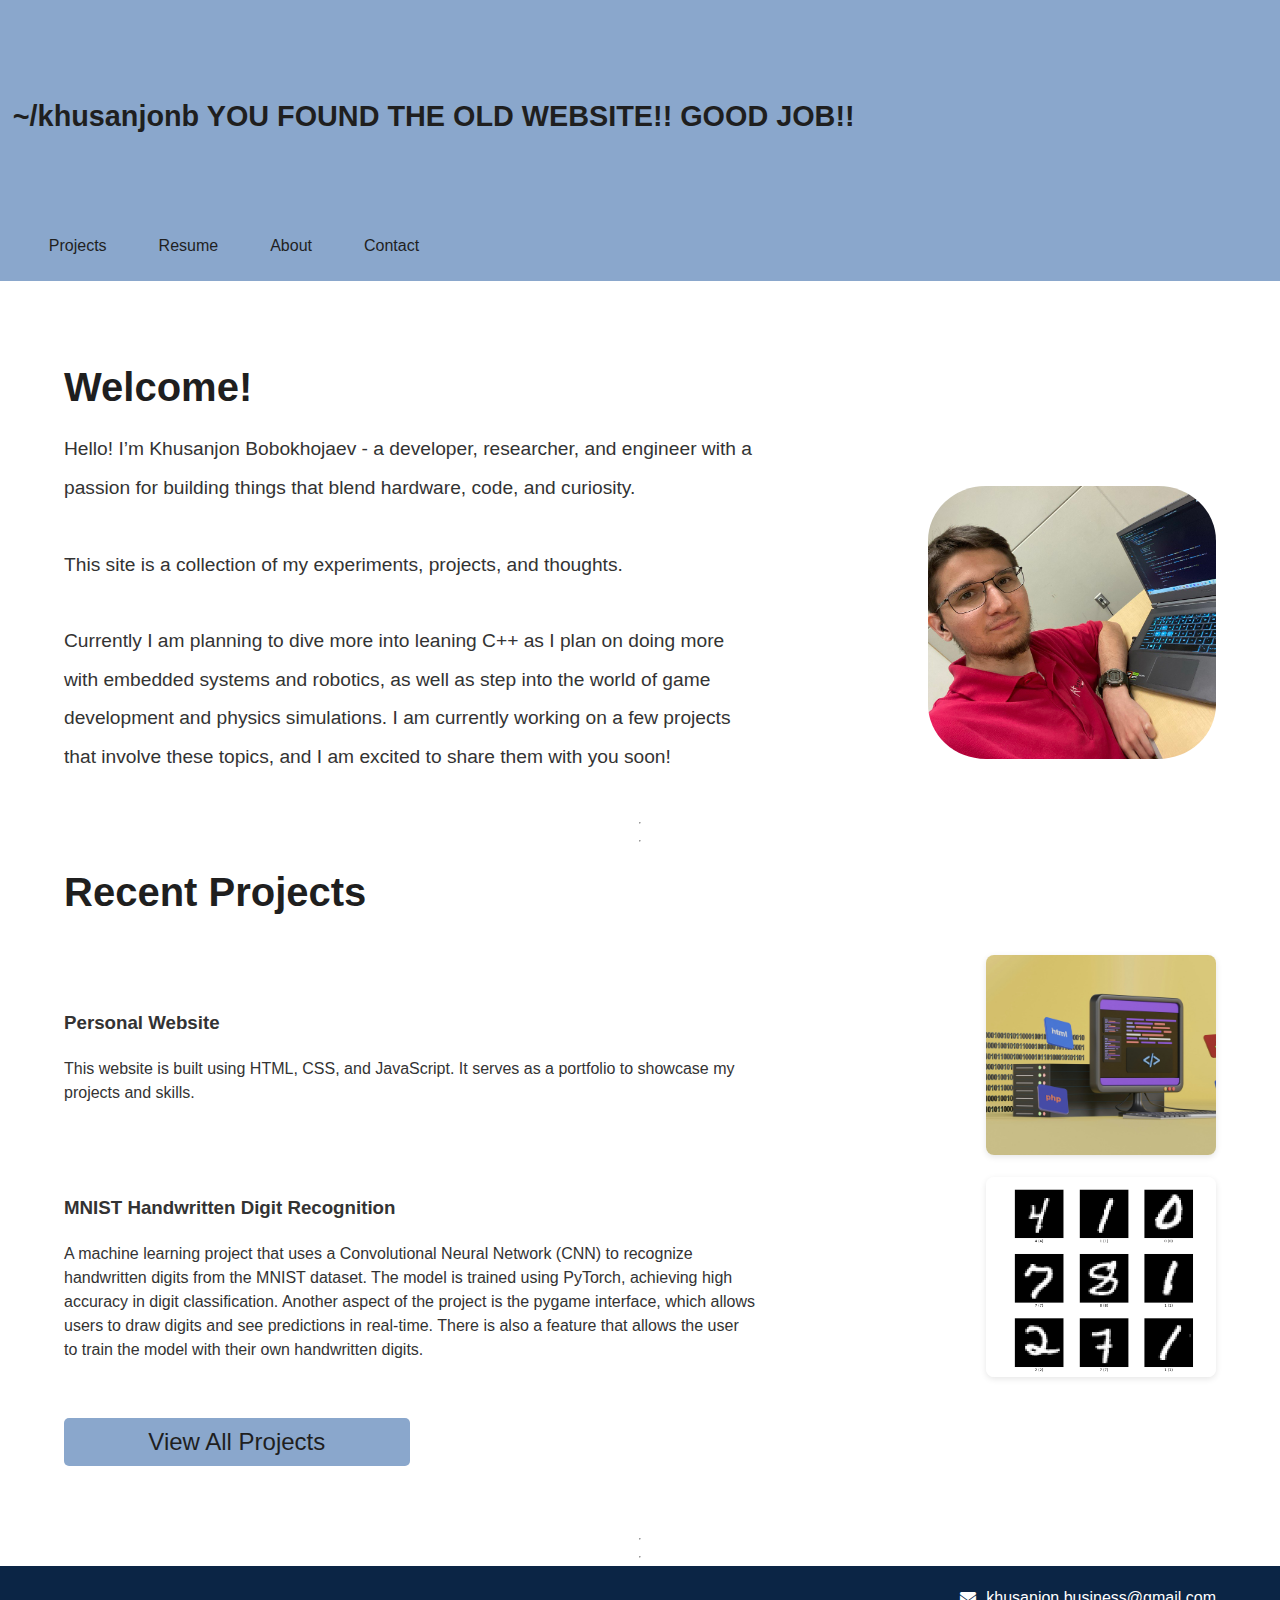
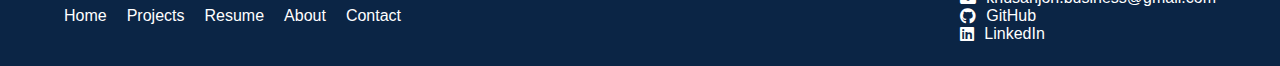
<file: index.html>
<!DOCTYPE html>
<html lang="en">
<head>
    <meta charset="UTF-8">
    <meta name="viewport" content="width=device-width, initial-scale=1.0">
    <meta name="google-site-verification" content="1ZOcUDlBni5vp25v9NvB8CLXTm-by5sF2yGdBp4MI4o" />
    <title>Khusanjon B</title>

    <link rel="stylesheet" href="style.css">
    <script src="script.js" defer></script>
    

    <!-- Icons - Letter-k icons created by Laisa Islam Ani - Flaticon-->
    <link rel="icon" href="images/WebsiteFavicon.png">
    <link rel="stylesheet" href="https://cdnjs.cloudflare.com/ajax/libs/font-awesome/6.5.0/css/all.min.css">

</head>
<body>

    <header id="header">
        <a href="index.html" style="all: unset; cursor: pointer;"><h1>~/khusanjonb YOU FOUND THE OLD WEBSITE!! GOOD JOB!!</h1></a>

        <nav id="topButtons">
            <a href="index.html">
                <button id="homeButton" style="display: none;">Home</button>
            </a>
            <a href="projects.html">
                <button id="projectsButton">Projects</button>
            </a>
            <a href="resume.html">
                <button id="resumeButton">Resume</button>
            </a>
            <a href="about.html">
                <button id="aboutButton">About</button>
            </a>
            <a href="contact.html">
                <button id="contactButton">Contact</button>
            </a>

        </nav>
    </header>

    <main id="mainContent">
        <h1>Welcome!</h1>
        <div id="intro">

            <pre>
Hello! I’m Khusanjon Bobokhojaev - a developer, researcher, and engineer with a passion for building things that blend hardware, code, and curiosity.

This site is a collection of my experiments, projects, and thoughts.

Currently I am planning to dive more into leaning C++ as I plan on doing more with embedded systems and robotics, as well as step into the world of game development and physics simulations. I am currently working on a few projects that involve these topics, and I am excited to share them with you soon!
            </pre>

            <img src="images/profilePhoto2.png" alt="Profile Picture" title="Me working on my SuperSymmetry optimization code" id="profilePicture" width="25%" style="border-radius: 20%;">

        </div>

        <hr>
        <hr>

        <section id="projectsSection">
            <h1>Recent Projects</h1>
            <div id="currentProjects">
                
            </div>
            
            <a href="projects.html" style="all:unset"><button id="moreProjects">View All Projects</button></a>
            <!-- <div class="projectCard">
                <img src="/Web Dev/PersonalWebsite/project1.jpg" alt="Project 1" class="thumbnail">
                <h3>Project 1</h3>
                <p>Description of Project 1.</p>
            </div>
            <div class="projectCard">
                <img src="/Web Dev/PersonalWebsite/project2.jpg" alt="Project 2" class="thumbnail">
                <h3>Project 2</h3>
                <p>Description of Project 2.</p>
            </div> -->

        </section>
    </main>

    <hr>
    <hr>

    <footer id="footer">

        <div id="quickLinks">
            <a href="index.html">Home</a>
            <a href="projects.html">Projects</a>
            <a href="resume.html">Resume</a>
            <a href="about.html">About</a>
            <a href="contact.html">Contact</a>
        </div>

        <div id="footerContacts">
            <a href="mailto:khusanjon.business@gmail.com">
                <i class="fas fa-envelope"></i>khusanjon.business@gmail.com</a>
            <a href="https://github.com/Khusanjon-B" target="_blank">
                <i class="fab fa-github"></i>GitHub</a>
            <a href="https://www.linkedin.com/in/khusanjon-bo/" target="_blank">
                <i class="fab fa-linkedin"></i>LinkedIn</a>

        </div>

    </footer>
    
</body>
</html>
</file>
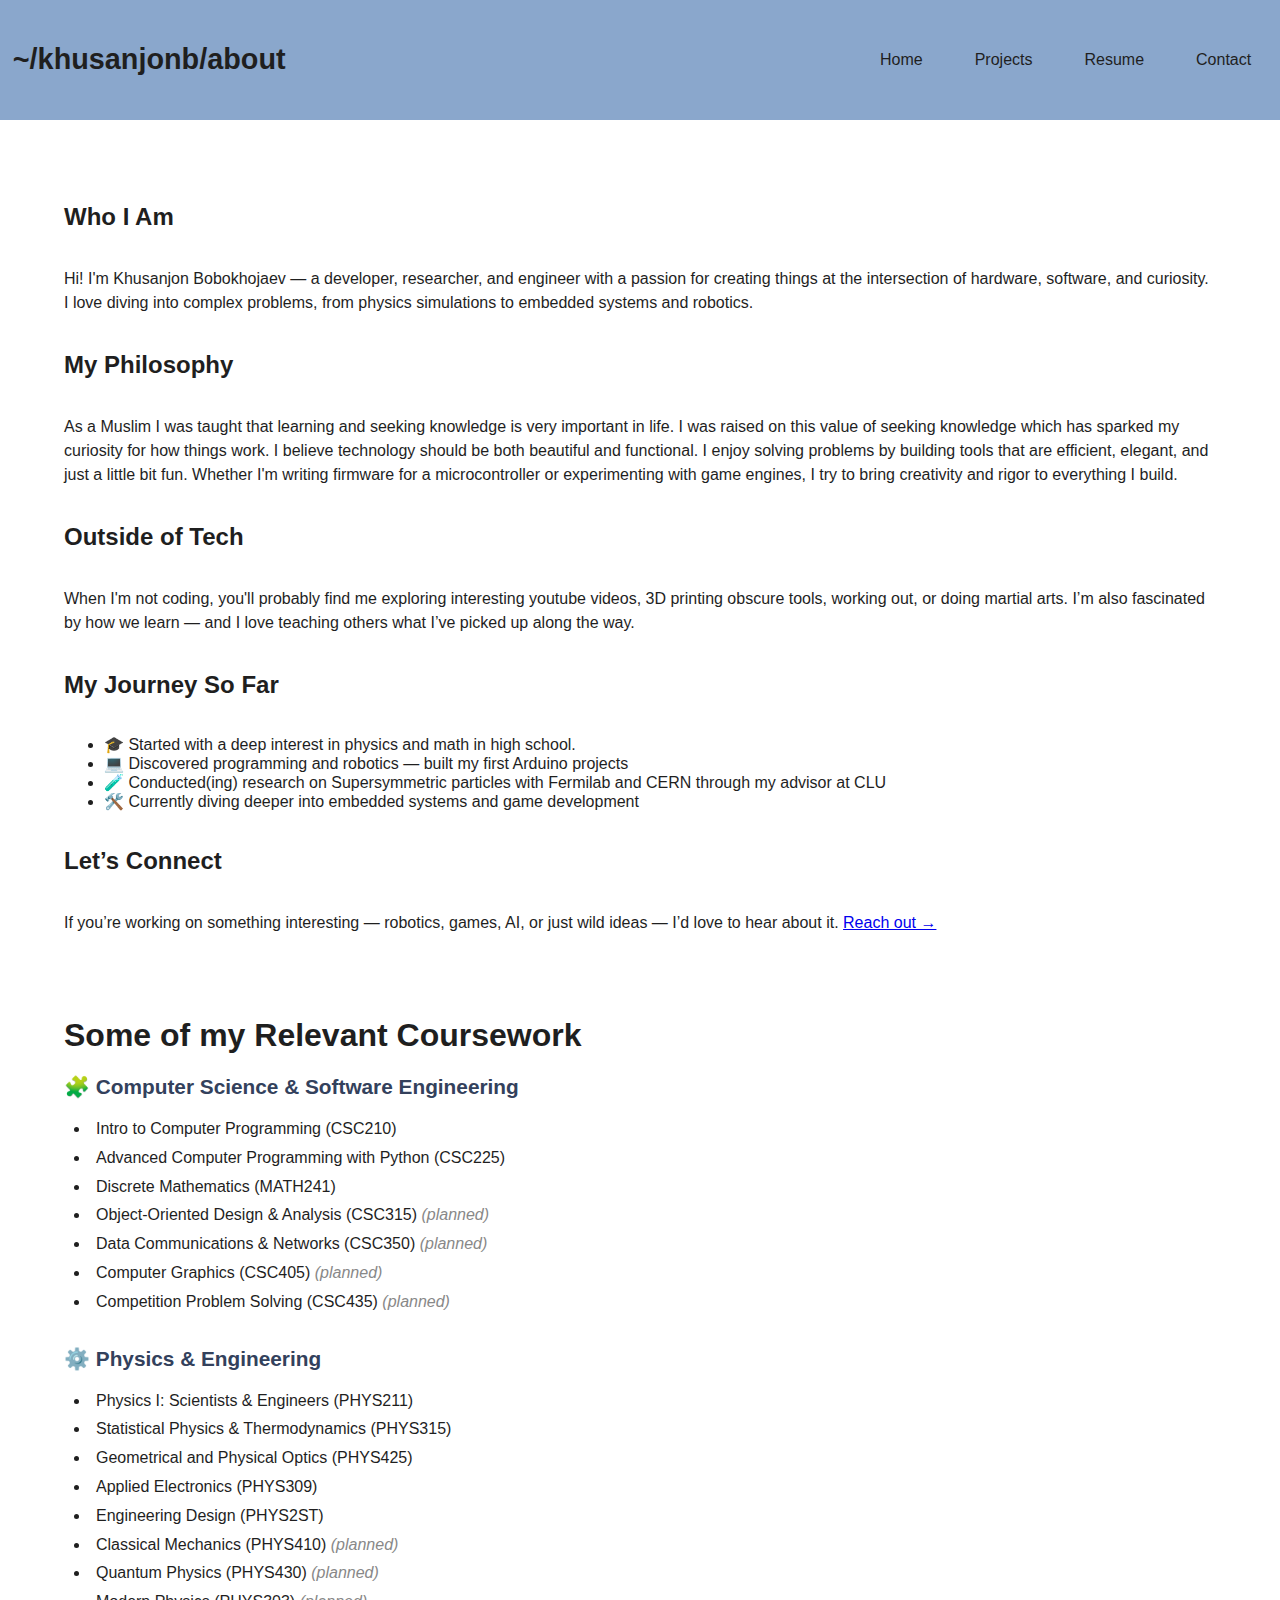
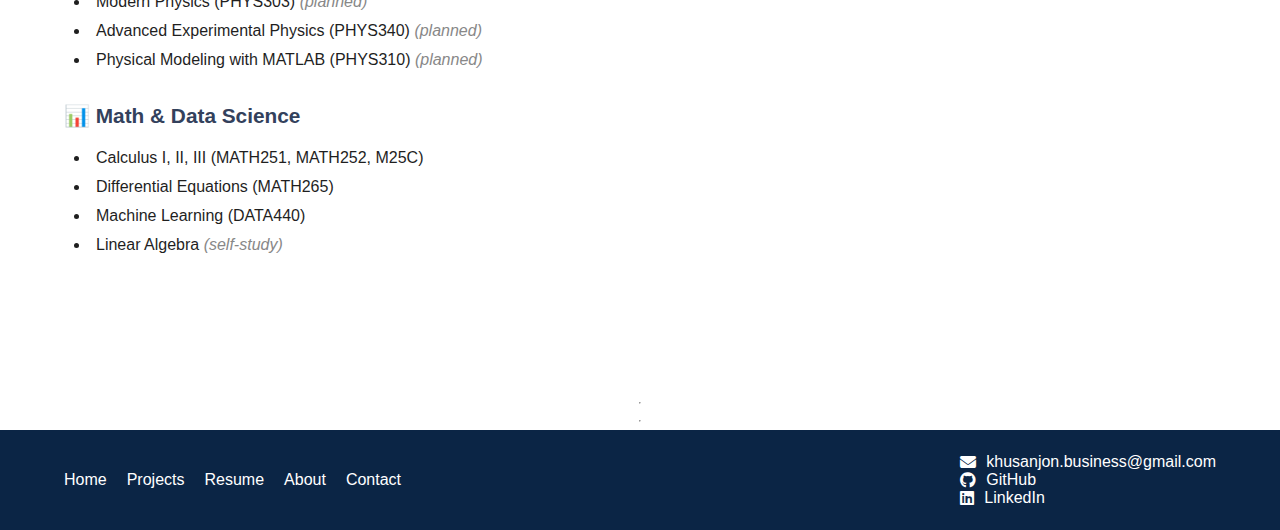
<file: about.html>
<!DOCTYPE html>
<html lang="en">
<head>
    <meta charset="UTF-8">
    <meta name="viewport" content="width=device-width, initial-scale=1.0">
    <title>About</title>

    <link rel="stylesheet" href="style.css">
    <script src="script.js" defer></script>

    <!-- Icons - Letter-k icons created by Laisa Islam Ani - Flaticon-->
    <link rel="icon" href="images/WebsiteFavicon.png">
    <link rel="stylesheet" href="https://cdnjs.cloudflare.com/ajax/libs/font-awesome/6.5.0/css/all.min.css">

</head>
<body>

    <header id="header">

        <a href="index.html" style="all: unset; cursor: pointer;"><h1>~/khusanjonb/about</h1></a>

        <nav id="topButtons">
            <a href="index.html">
                <button id="homeButton">Home</button>
            </a>
            <a href="projects.html">
                <button id="projectsButton">Projects</button>
            </a>
            <a href="resume.html">
                <button id="resumeButton" >Resume</button>
            </a>
            <a href="about.html" style="display: none;">
                <button id="aboutButton">About</button>
            </a>
            <a href="contact.html">
                <button id="contactButton">Contact</button>
            </a>

        </nav>
    </header>

    <main id="aboutMain">
        <h2>Who I Am</h2>
        <p>
            Hi! I'm Khusanjon Bobokhojaev — a developer, researcher, and engineer with a passion for creating things at the intersection of hardware, software, and curiosity. I love diving into complex problems, from physics simulations to embedded systems and robotics.
        </p>

        <h2>My Philosophy</h2>
        <p>
        As a Muslim I was taught that learning and seeking knowledge is very important in life. I was raised on this value of seeking knowledge which has sparked my curiosity for how things work. I believe technology should be both beautiful and functional. I enjoy solving problems by building tools that are efficient, elegant, and just a little bit fun. Whether I'm writing firmware for a microcontroller or experimenting with game engines, I try to bring creativity and rigor to everything I build.
        </p>

        <h2>Outside of Tech</h2>
        <p>
        When I'm not coding, you'll probably find me exploring interesting youtube videos, 3D printing obscure tools, working out, or doing martial arts. I’m also fascinated by how we learn — and I love teaching others what I’ve picked up along the way.
        </p>

        <h2>My Journey So Far</h2>
        <ul>
            <li>🎓 Started with a deep interest in physics and math in high school.</li>
            <li>💻 Discovered programming and robotics — built my first Arduino projects</li>
            <li>🧪 Conducted(ing) research on Supersymmetric particles with Fermilab and CERN through my advisor at CLU</li>
            <li>🛠️ Currently diving deeper into embedded systems and game development</li>
        </ul>

        <h2>Let’s Connect</h2>
        <p>If you’re working on something interesting — robotics, games, AI, or just wild ideas — I’d love to hear about it. <a href="contact.html">Reach out →</a></p>

        <section id="coursework">
            <h2>Some of my Relevant Coursework</h2>

            <div class="course-category">
                <h3>🧩 Computer Science & Software Engineering</h3>
                <ul>
                <li>Intro to Computer Programming (CSC210)</li>
                <li>Advanced Computer Programming with Python (CSC225)</li>
                <li>Discrete Mathematics (MATH241)</li>
                <li>Object-Oriented Design & Analysis (CSC315) <em>(planned)</em></li>
                <li>Data Communications & Networks (CSC350) <em>(planned)</em></li>
                <li>Computer Graphics (CSC405) <em>(planned)</em></li>
                <li>Competition Problem Solving (CSC435) <em>(planned)</em></li>
                </ul>
            </div>

            <div class="course-category">
                <h3>⚙️ Physics & Engineering</h3>
                <ul>
                <li>Physics I: Scientists & Engineers (PHYS211)</li>
                <li>Statistical Physics & Thermodynamics (PHYS315)</li>
                <li>Geometrical and Physical Optics (PHYS425)</li>
                <li>Applied Electronics (PHYS309)</li>
                <li>Engineering Design (PHYS2ST)</li>
                <li>Classical Mechanics (PHYS410) <em>(planned)</em></li>
                <li>Quantum Physics (PHYS430) <em>(planned)</em></li>
                <li>Modern Physics (PHYS303) <em>(planned)</em></li>
                <li>Advanced Experimental Physics (PHYS340) <em>(planned)</em></li>
                <li>Physical Modeling with MATLAB (PHYS310) <em>(planned)</em></li>
                </ul>
            </div>

            <div class="course-category">
                <h3>📊 Math & Data Science</h3>
                <ul>
                <li>Calculus I, II, III (MATH251, MATH252, M25C)</li>
                <li>Differential Equations (MATH265)</li>
                <li>Machine Learning (DATA440)</li>
                <li>Linear Algebra <em>(self-study)</em></li>
                </ul>
            </div>
        </section>


    </main>

    <hr>
    <hr>

    <footer id="footer">

        <div id="quickLinks">
            <a href="index.html">Home</a>
            <a href="projects.html">Projects</a>
            <a href="resume.html">Resume</a>
            <a href="about.html">About</a>
            <a href="contact.html">Contact</a>
        </div>

        <div id="footerContacts">
            <a href="mailto:khusanjon.business@gmail.com">
                <i class="fas fa-envelope"></i>khusanjon.business@gmail.com</a>
            <a href="https://github.com/Khusanjon-B" target="_blank">
                <i class="fab fa-github"></i>GitHub</a>
            <a href="https://www.linkedin.com/in/khusanjon-bo/" target="_blank">
                <i class="fab fa-linkedin"></i>LinkedIn</a>

        </div>

    </footer>
</body>
</file>
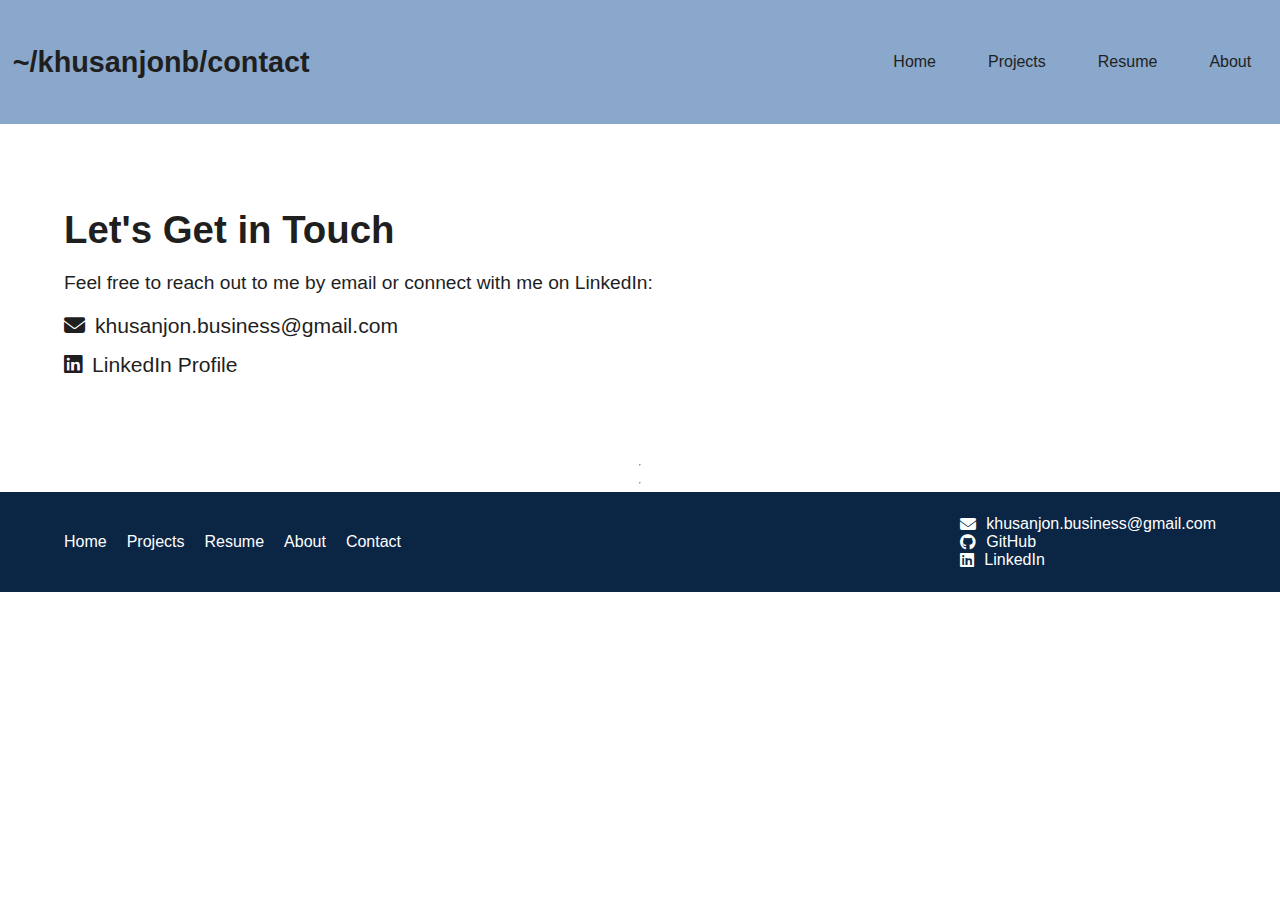
<file: contact.html>
<!DOCTYPE html>
<html lang="en">
<head>
    <meta charset="UTF-8">
    <meta name="viewport" content="width=device-width, initial-scale=1.0">
    <title>Contact Me</title>

    <link rel="stylesheet" href="style.css">
    <script src="script.js" defer></script>

    <!-- Icons - Letter-k icons created by Laisa Islam Ani - Flaticon-->
    <link rel="icon" href="images/WebsiteFavicon.png">
    <link rel="stylesheet" href="https://cdnjs.cloudflare.com/ajax/libs/font-awesome/6.5.0/css/all.min.css">
</head>
<body>

    <header id="header">

        <a href="index.html" style="all: unset; cursor: pointer;"><h1>~/khusanjonb/contact</h1></a>

        <nav id="topButtons">
            <a href="index.html">
                <button id="homeButton">Home</button>
            </a>
            <a href="projects.html">
                <button id="projectsButton">Projects</button>
            </a>
            <a href="resume.html" >
                <button id="resumeButton" >Resume</button>
            </a>
            <a href="about.html">
                <button id="aboutButton">About</button>
            </a>
            <a href="contact.html" style="display: none;">
                <button id="contactButton">Contact</button>
            </a>

        </nav>
    </header>

    <main>
        <section id="contact">
        <h1>Let's Get in Touch</h1>

        <p>Feel free to reach out to me by email or connect with me on LinkedIn:</p>

        <div>
            <a class="contact-link" href="mailto:khusanjon.business@gmail.com">
            <i class="fas fa-envelope"></i>
            khusanjon.business@gmail.com
            </a>
        </div>

        <div>
            <a class="contact-link" href="https://www.linkedin.com/in/khusanjon-bo/" target="_blank">
            <i class="fab fa-linkedin"></i>
            LinkedIn Profile
            </a>
        </div>
        </section>
    </main>

    <hr>
    <hr>

    <footer id="footer">

        <div id="quickLinks">
            <a href="index.html">Home</a>
            <a href="projects.html">Projects</a>
            <a href="resume.html">Resume</a>
            <a href="about.html">About</a>
            <a href="contact.html">Contact</a>
        </div>

        <div id="footerContacts">
            <a href="mailto:khusanjon.business@gmail.com">
                <i class="fas fa-envelope"></i>khusanjon.business@gmail.com</a>
            <a href="https://github.com/Khusanjon-B" target="_blank">
                <i class="fab fa-github"></i>GitHub</a>
            <a href="https://www.linkedin.com/in/khusanjon-bo/" target="_blank">
                <i class="fab fa-linkedin"></i>LinkedIn</a>

        </div>

    </footer>
</body>
</file>
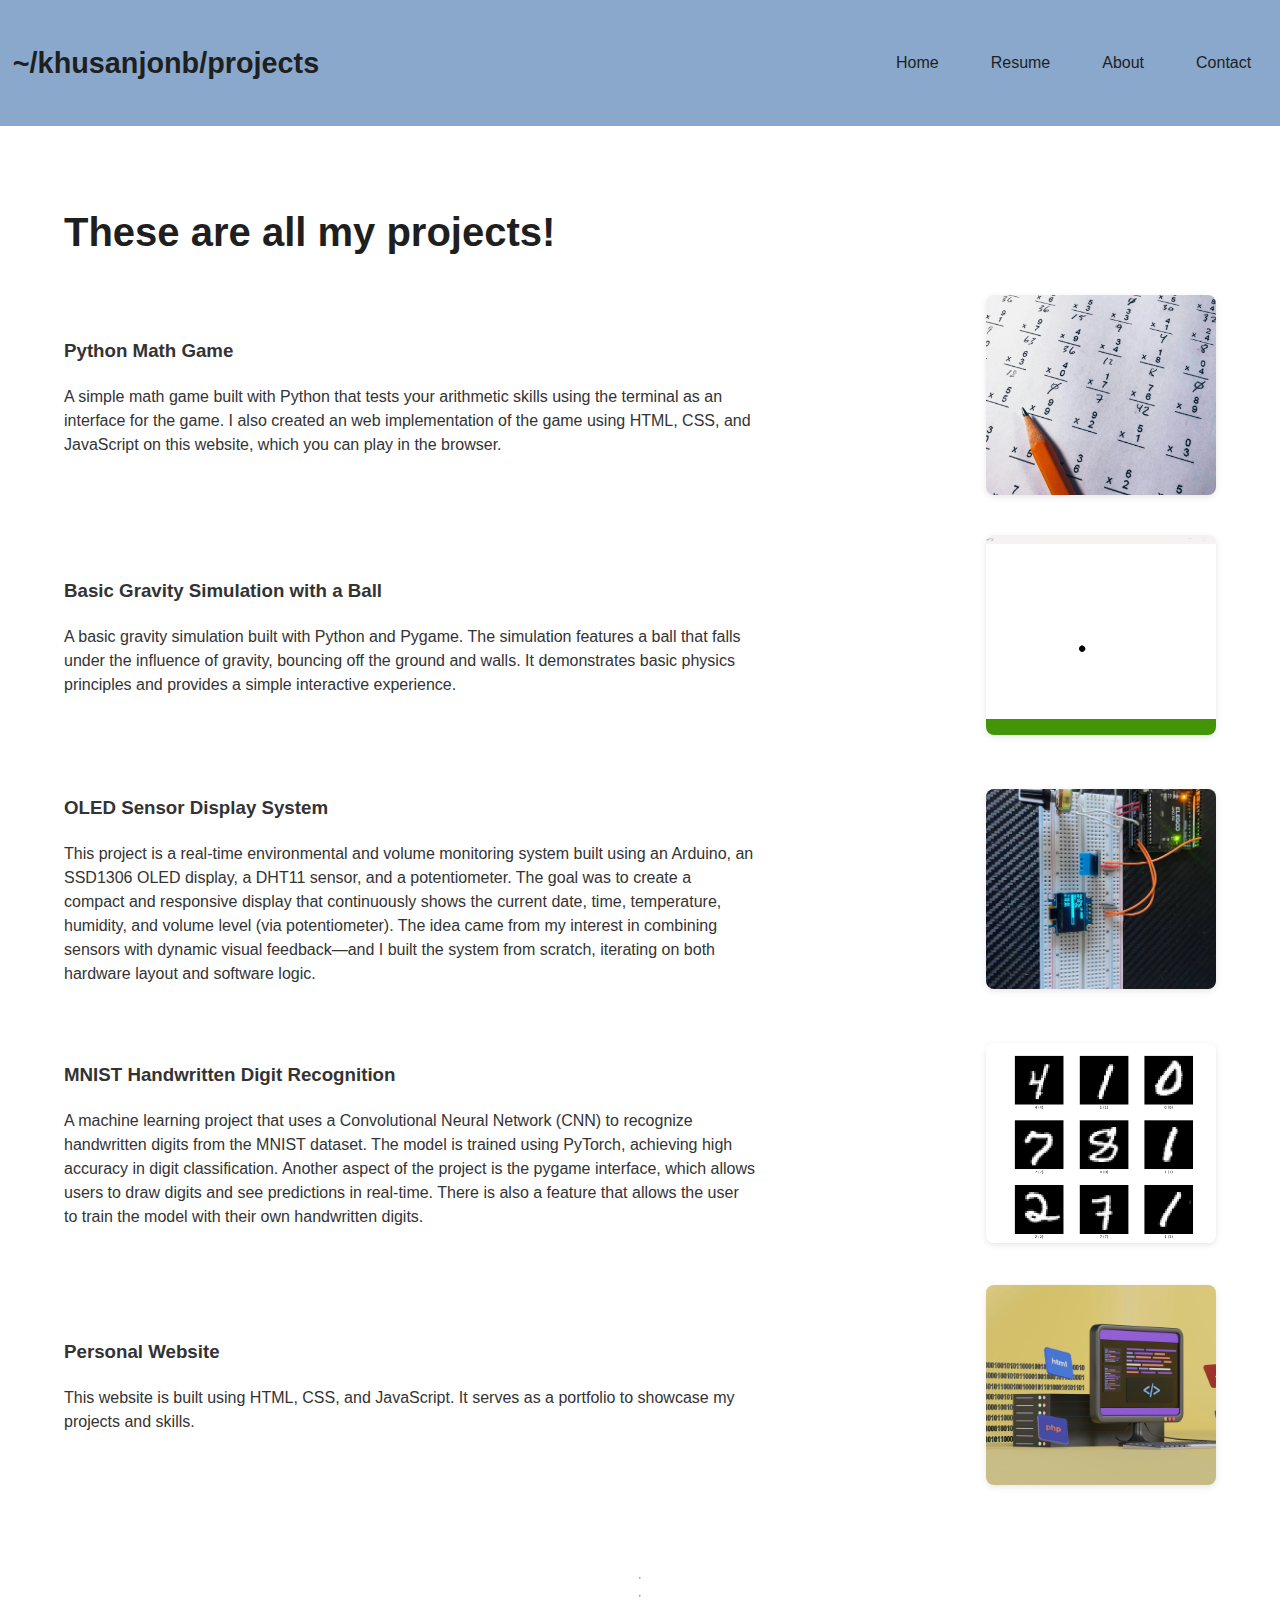
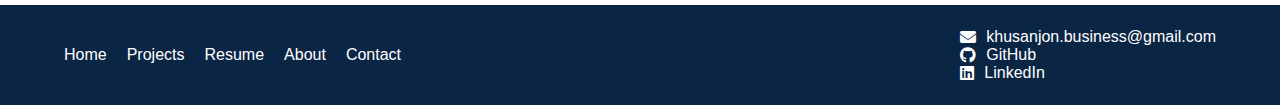
<file: projects.html>
<!DOCTYPE html>
<html lang="en">
<head>
    <meta charset="UTF-8">
    <meta name="viewport" content="width=device-width, initial-scale=1.0">
    <title>Projects</title>

    <link rel="stylesheet" href="style.css">
    <script src="projectsScript.js" defer></script>

    <!-- Icons - Letter-k icons created by Laisa Islam Ani - Flaticon-->
    <link rel="icon" href="images/WebsiteFavicon.png">
    <link rel="stylesheet" href="https://cdnjs.cloudflare.com/ajax/libs/font-awesome/6.5.0/css/all.min.css">

</head>
<body>

    <header id="header">

        <a href="index.html" style="all: unset; cursor: pointer;"><h1>~/khusanjonb/projects</h1></a>

        <nav id="topButtons">
            <a href="index.html">
                <button id="homeButton">Home</button>
            </a>
            <a href="projects.html" style="display: none;">
                <button id="projectsButton">Projects</button>
            </a>
            <a href="resume.html">
                <button id="resumeButton" >Resume</button>
            </a>
            <a href="about.html">
                <button id="aboutButton">About</button>
            </a>
            <a href="contact.html">
                <button id="contactButton">Contact</button>
            </a>

        </nav>
    </header>

    <main>

        <h1>These are all my projects!</h1>

        <div id="allProjects"></div>

    </main>
    <hr>
    <hr>

    <footer id="footer">

        <div id="quickLinks">
            <a href="personalWebsite/index.html">Home</a>
            <a href="personalWebsite/projects.html">Projects</a>
            <a href="personalWebsite/resume==.html">Resume</a>
            <a href="personalWebsite/about.html">About</a>
            <a href="personalWebsite/contact.html">Contact</a>
        </div>

        <div id="footerContacts">
            <a href="mailto:khusanjon.business@gmail.com">
                <i class="fas fa-envelope"></i>khusanjon.business@gmail.com</a>
            <a href="https://github.com/Khusanjon-B" target="_blank">
                <i class="fab fa-github"></i>GitHub</a>
            <a href="https://www.linkedin.com/in/khusanjon-bo/" target="_blank">
                <i class="fab fa-linkedin"></i>LinkedIn</a>

        </div>

    </footer>
</body>
</file>
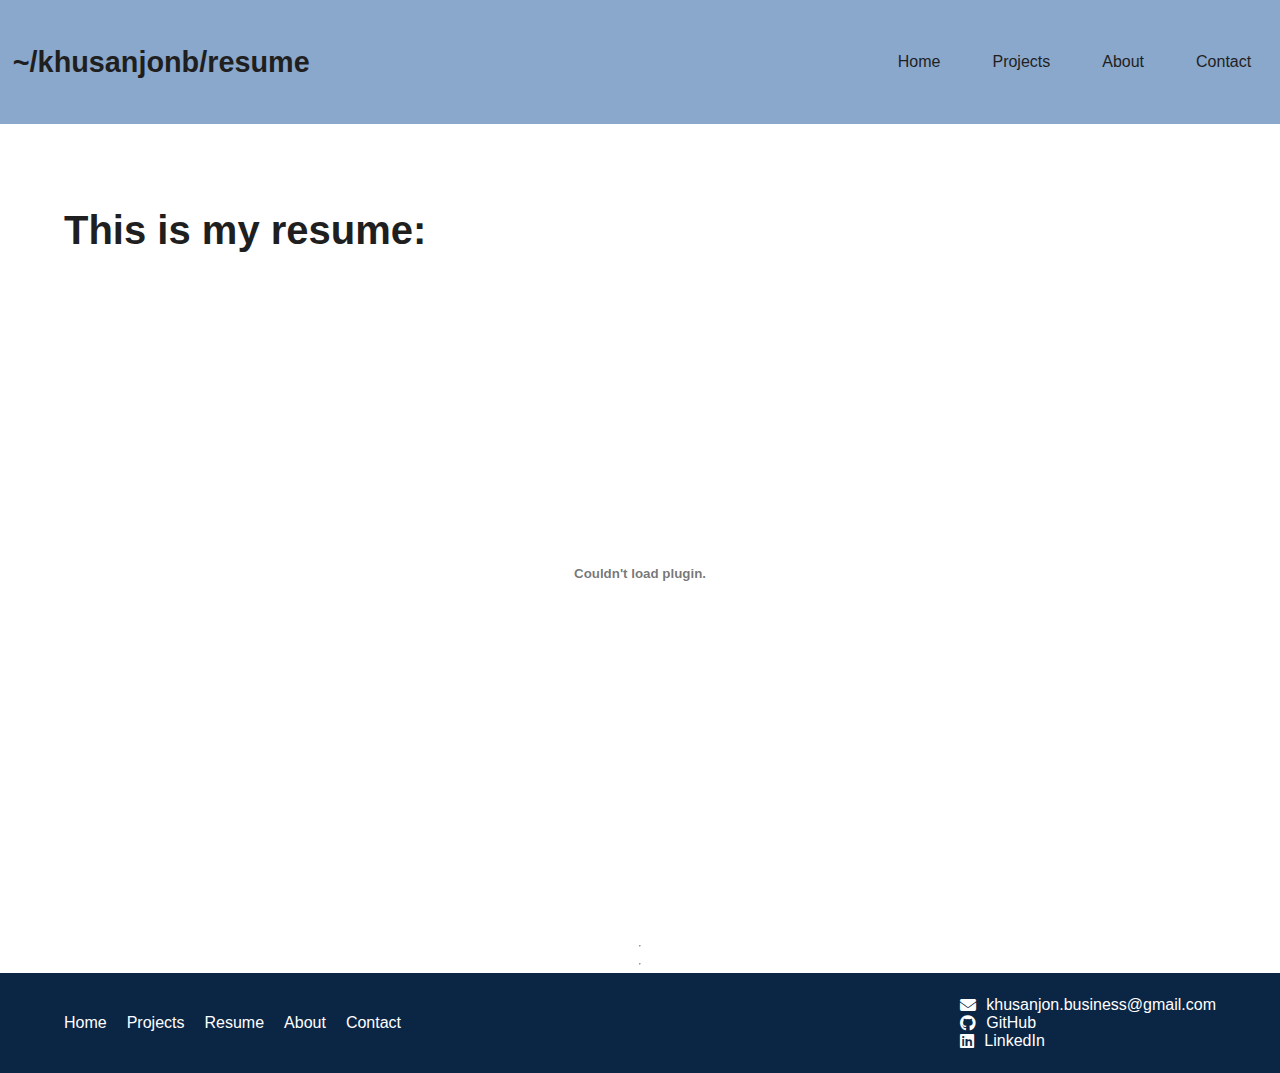
<file: resume.html>
<!DOCTYPE html>
<html lang="en">
<head>
    <meta charset="UTF-8">
    <meta name="viewport" content="width=device-width, initial-scale=1.0">
    <title>Resume</title>

    <link rel="stylesheet" href="style.css">
    <script src="script.js" defer></script>

    <!-- Icons - Letter-k icons created by Laisa Islam Ani - Flaticon-->
    <link rel="icon" href="WebsiteFavicon.png">
        <link rel="stylesheet" href="https://cdnjs.cloudflare.com/ajax/libs/font-awesome/6.5.0/css/all.min.css">

</head>
<body>

    <header id="header">

        <a href="index.html" style="all: unset; cursor: pointer;"><h1>~/khusanjonb/resume</h1></a>

        <nav id="topButtons">
            <a href="index.html">
                <button id="homeButton">Home</button>
            </a>
            <a href="projects.html">
                <button id="projectsButton">Projects</button>
            </a>
            <a href="resume.html" style="display: none;">
                <button id="resumeButton" >Resume</button>
            </a>
            <a href="about.html">
                <button id="aboutButton">About</button>
            </a>
            <a href="contact.html">
                <button id="contactButton">Contact</button>
            </a>

        </nav>
    </header>

    <main>

        <h1>This is my resume:</h1>

        <embed src="resume.pdf" type="application/pdf" width="100%" height="600px">

    </main>

    <hr>
    <hr>

    <footer id="footer">

        <div id="quickLinks">
            <a href="index.html">Home</a>
            <a href="projects.html">Projects</a>
            <a href="resume==.html">Resume</a>
            <a href="about.html">About</a>
            <a href="contact.html">Contact</a>
        </div>

        <div id="footerContacts">
            <a href="mailto:khusanjon.business@gmail.com">
                <i class="fas fa-envelope"></i>khusanjon.business@gmail.com</a>
            <a href="https://github.com/Khusanjon-B" target="_blank">
                <i class="fab fa-github"></i>GitHub</a>
            <a href="https://www.linkedin.com/in/khusanjon-bo/" target="_blank">
                <i class="fab fa-linkedin"></i>LinkedIn</a>

        </div>

    </footer>
</body>
</file>
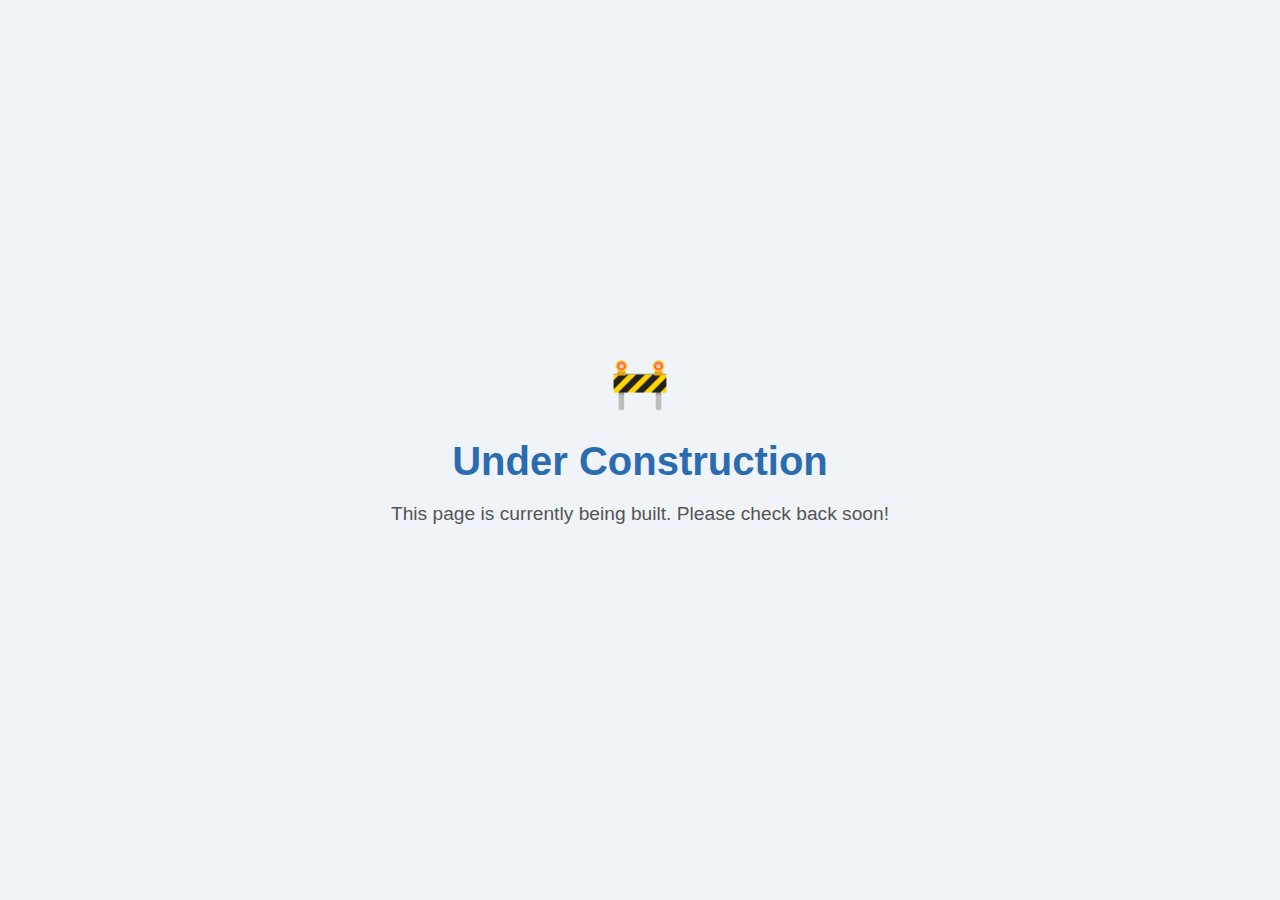
<file: projects/arduinoProject.html>
<!DOCTYPE html>
<html lang="en">
<head>
  <meta charset="UTF-8" />
  <meta name="viewport" content="width=device-width, initial-scale=1.0"/>
  <title>Under Construction</title>
  <style>
    body {
      margin: 0;
      padding: 0;
      font-family: 'Arial', sans-serif;
      background: #f0f4f8;
      color: #333;
      display: flex;
      justify-content: center;
      align-items: center;
      height: 100vh;
      text-align: center;
    }

    .construction {
      max-width: 600px;
      padding: 20px;
    }

    .construction h1 {
      font-size: 2.5em;
      margin-bottom: 10px;
      color: #2b6cb0;
    }

    .construction p {
      font-size: 1.2em;
      color: #555;
    }

    .emoji {
      font-size: 3rem;
      margin-bottom: 20px;
    }
  </style>
</head>
<body>
  <div class="construction">
    <div class="emoji">🚧</div>
    <h1>Under Construction</h1>
    <p>This page is currently being built. Please check back soon!</p>
  </div>
</body>
</html>
</file>
<file: style.css>
* {
    box-sizing: border-box;

    
}

body {
    background-color: #FFFFFF; /* Clean white */
    color: #1F1F1F;             /* Dark gray text for readability */
    font-family: 'Segoe UI', sans-serif;
    margin: 0;
    padding: 0;

    display: flex;
    
    flex-direction: column;

}

header {

    padding: 16px 1%;
    background: #8AA7CC;

    color: #1F1F1F;
    display: flex;
    flex-wrap: wrap;
    align-items: center;
    justify-content: space-between;
    gap: 10px; /* ensures spacing when it wraps on small screens */

}

header h1 {
    font-size: 1.8em;
    margin: 10% 0;
}

@keyframes sideToSide {
  0%, 100% { transform: translateX(0); }
  50% { transform: translateX(-5px); }
}
header h1:hover {
  animation: sideToSide 0.5s ease infinite;
  border-left: blanchedalmond 5px solid;
}

header nav {
    display: flex;
    gap: 20px; /* space between links */

    height: 100%;

    margin: 0;
    padding: 0;
}


header nav button {
    padding: 10px 16px;     /* consistent internal spacing */
    font-size: 1em;
    background: none;
    border: none;
    color: #1F1F1F;
    border-radius: 5px;
    cursor: pointer;
}

@keyframes bounce {
    0%, 100% { transform: translateY(0); }
    50% { transform: translateY(-5px); }
}

header nav button:hover {
    animation: bounce 0.5s ease infinite;
    background-color: white;
}

main {
    width: 100%;
    height: 90%;
    margin: 5% 0;
    padding: 0 5%; /* adds left & right spacing */
    
    display: flex;
    flex-direction: column;
    
}

main h1 {
    font-size: 2.5em;
    margin: 20px 0;
}

#intro {

    width: 100%;
    height: 100%;
    display: flex;
    justify-content: space-between;
    align-items: center;

}

#intro pre {
    width: 60%;

    font-family: inherit;
    font-size: 1.2em;
    line-height: 2;
    color: #333;

    white-space: pre-wrap;       /* ✅ allows wrapping */
    margin: 0;
}

#projectsSection, #allProjects {
    width: 100%;
    height: 100%;
    display: flex;
    flex-direction: column;
}

#projectsSection .project, #allProjects .project {
    font-size: 1.0em;
    margin: 20px 0;

    display: flex;
    justify-content: space-between;

    align-items: center;

}

#projectsSection .project .projectDescription, #allProjects .project .projectDescription {

    width: 60%;
    font-family: inherit;
    line-height: 1.5;
    color: #333;

    white-space: normal;       /* ✅ allows wrapping */
    word-break: break-word; /* ✅ breaks long words at word boundaries */
}

#projectsSection .project .projectDescription h3, #allProjects .project .projectDescription h3{

    margin-bottom: 20px;

    height: fit-content;

    width: fit-content;

}

@keyframes breathe {
    0%, 100% { transform: scale(1); }
    50% { transform: scale(1.02); } /* smaller for subtle effect */
}

#projectsSection .project .projectDescription h3:hover, #allProjects .project .projectDescription h3:hover {
    display: inline-block; /* 👈 required to make transform work */
    animation: breathe 1.0s ease-in infinite;
    cursor: pointer;
}

.project img{
  width: 20%;              /* Fill the container */
  height: 200px;            /* Fixed height */
  object-fit: cover;        /* Crop image to fit cleanly */
  border-radius: 8px;
  box-shadow: 0 2px 6px rgba(0, 0, 0, 0.1);
}

@keyframes shiftleft {
    0%, 100% { transform: translateX(0); }
    50% { transform: translateX(-5px); } /* smaller for subtle effect */
}

.project img:hover{
    
    box-shadow: 0 30px 60px rgba(0, 0, 0, 0.5);
    animation: shiftleft 1.5s ease-in infinite;

}

main section button {
    width: 30%;
    height: fit-content;

    margin-top: 20px;
    padding: 10px;

    background-color: #8AA7CC;
    color: #1F1F1F;
    border: none;
    border-radius: 5px;
    font-size: 1.5em;
    cursor: pointer;
    transition: all 0.3s ease;
}

main section button:hover {
    background-color: #1F1F1F;
    color: #FFFFFF;
    box-shadow: 0 2px 4px rgba(0, 0, 0, 0.2);
}

footer {

    width: 100%;

    height: 100px;

    background: #0b2545;

    color: white;

    display: flex;

    justify-content: space-between;

    align-items: center;

    padding: 0 5%;

}

footer #quickLinks {

    width: 20%;

    color: white;
    
    display: flex;

    justify-content: space-between;

    gap: 20px;

}

footer #quickLinks a {

    text-decoration: none;
    color: inherit;
    cursor: pointer;

}

footer #footerContacts {

    display: flex;

    flex-direction: column;

    align-items: left;

}

footer #footerContacts a {

    text-decoration: none;
    color: inherit;

    display: flex;

    justify-content: left;

    align-items: center;

    gap: 10px;

}

#aboutMain p {

    line-height: 1.5em;

}

#coursework {
    padding: 40px 0;
    font-family: inherit;
    color: #1F1F1F;
}

#coursework h2 {
    font-size: 2em;
    margin-bottom: 20px;
}

.course-category {
    margin-bottom: 30px;
}

.course-category h3 {
    font-size: 1.3em;
    margin-bottom: 10px;
    color: #33415C;
}

.course-category ul {
    list-style: inside disc;
    padding-left: 10px;
    line-height: 1.8;
}

.course-category em {
    color: #888;
    font-style: italic;
}

#contact {
    font-family: 'Segoe UI', sans-serif;
    font-size: 1.2em;
    color: #1F1F1F;
}

#contact h1 {
    font-size: 2em;
    margin-bottom: 20px;
}

#contact div a {

    display: flex;
    justify-content: left;
    align-items: baseline;
}

.contact-link {
    display: inline-flex;
    align-items: center;
    gap: 10px;
    margin: 15px 0;
    font-size: 1.1em;
    text-decoration: none;
    color: #1F1F1F;
    transition: color 0.3s ease;
}

.contact-link:hover {
    color: #005f99;
}
</file>
